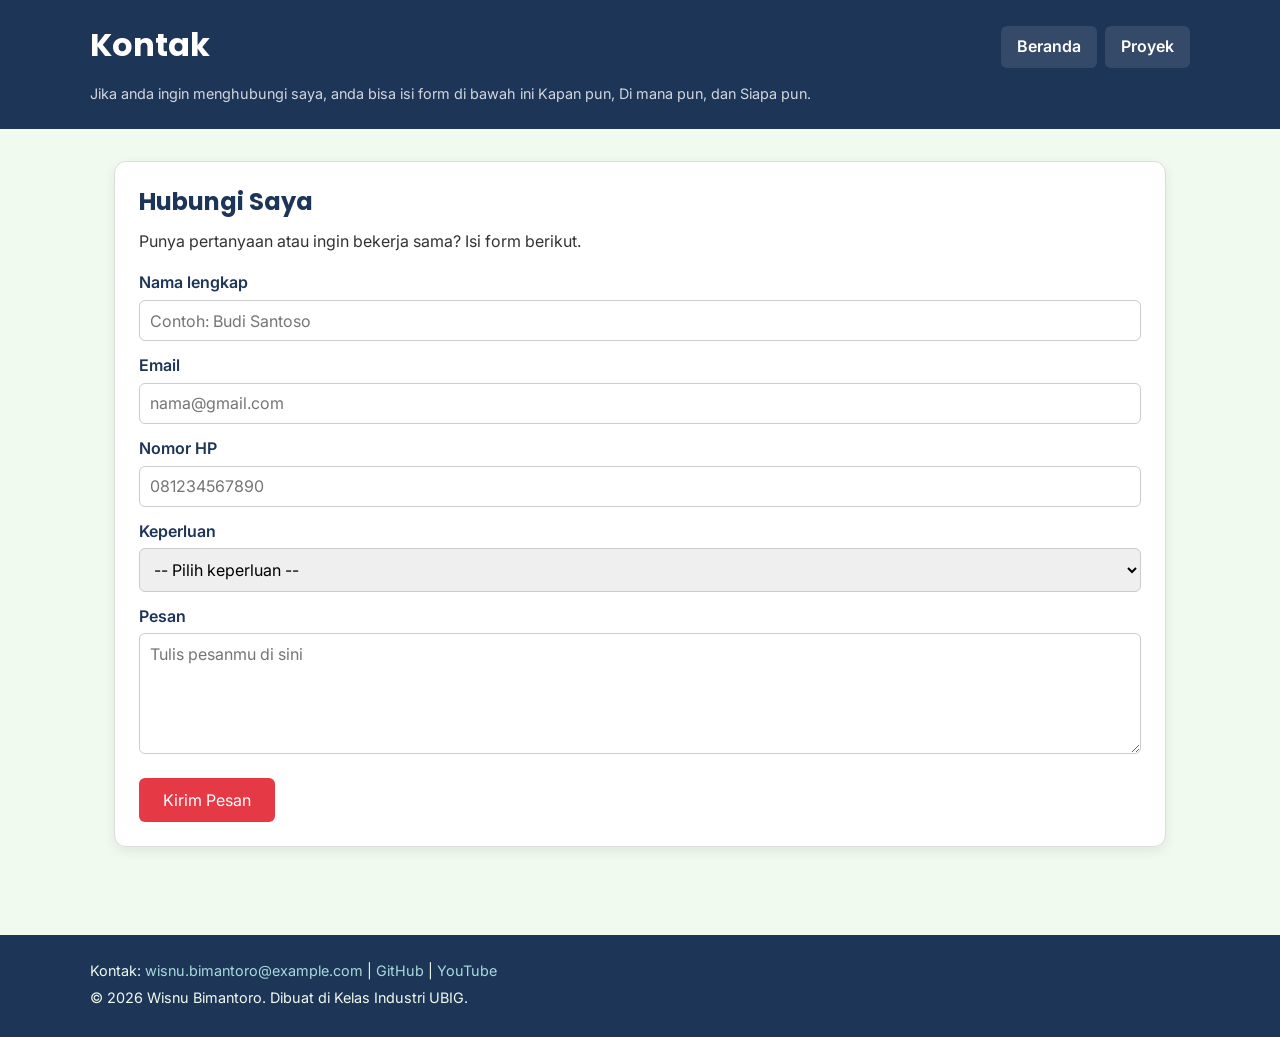
<file: kontak.html>
<!DOCTYPE html>
<html lang="id">
<head>
    <meta charset="UTF-8">
    <meta name="viewport" content="width=device-width, initial-scale=1.0">
    <title>Wisnu Bimantoro | Kontak</title>
    
    <link rel="preconnect" href="https://fonts.googleapis.com">
    <link rel="preconnect" href="https://fonts.gstatic.com" crossorigin>
    <link href="https://fonts.googleapis.com/css2?family=Inter:wght@400;600&family=Poppins:wght@600;700&display=swap" rel="stylesheet">
    
    <link rel="stylesheet" href="css/Web.css">
        <script src="js/latihan.js" defer></script>
</head>
<body>
    
    <header>
        <div class="container navbar">
            <h1>Kontak</h1>
              <p>Jika anda ingin menghubungi saya, anda bisa isi form di bawah ini Kapan pun, Di mana pun, dan Siapa pun.</p>
            <nav>
                <ul>
                    <li><a href="index.html">Beranda</a></li>
                    <li><a href="Proyek.html">Proyek</a></li>
                </ul>
            </nav>
        </div>
    </header>

   

    
    <main class="container">
        <section class="kartu">
            <h2>Hubungi Saya</h2>
            <p>Punya pertanyaan atau ingin bekerja sama? Isi form berikut.</p>
            
            <form>
                <label for="nama">Nama lengkap</label>
                <input type="text" id="nama" name="nama" placeholder="Contoh: Budi Santoso" required>

                <label for="email">Email</label>
                <input type="email" id="email" name="email" placeholder="nama@gmail.com" required>

                <label for="hp">Nomor HP</label>
                <input type="tel" id="hp" name="hp" placeholder="081234567890" required>

                <label for="keperluan">Keperluan</label>
                <select id="keperluan" name="keperluan" required>
                    <option value="">-- Pilih keperluan --</option>
                    <option value="bertanya">Bertanya</option>
                    <option value="kerja-sama">Kerja sama proyek</option>
                    <option value="lainnya">Lainnya</option>
                </select>

                <label for="pesan">Pesan</label>
                <textarea id="pesan" name="pesan" rows="5" cols="40" placeholder="Tulis pesanmu di sini" required></textarea>

                <button type="submit">Kirim Pesan</button>
            </form>
        </section>
    </main>

    
    <footer>
        <div class="container">
            <p>Kontak: <a href="mailto:wisnu.bimantoro67@example.com">wisnu.bimantoro@example.com</a> | <a href="https://github.com/Jamalcode-creative" target="_blank">GitHub</a> | <a href="https://www.youtube.com/@wisnubimantoro-e2p" target="_blank">YouTube</a></p>
            <p>&copy; 2026 Wisnu Bimantoro. Dibuat di Kelas Industri UBIG.</p>
        </div>
    </footer>
</body>
</html>
</file>
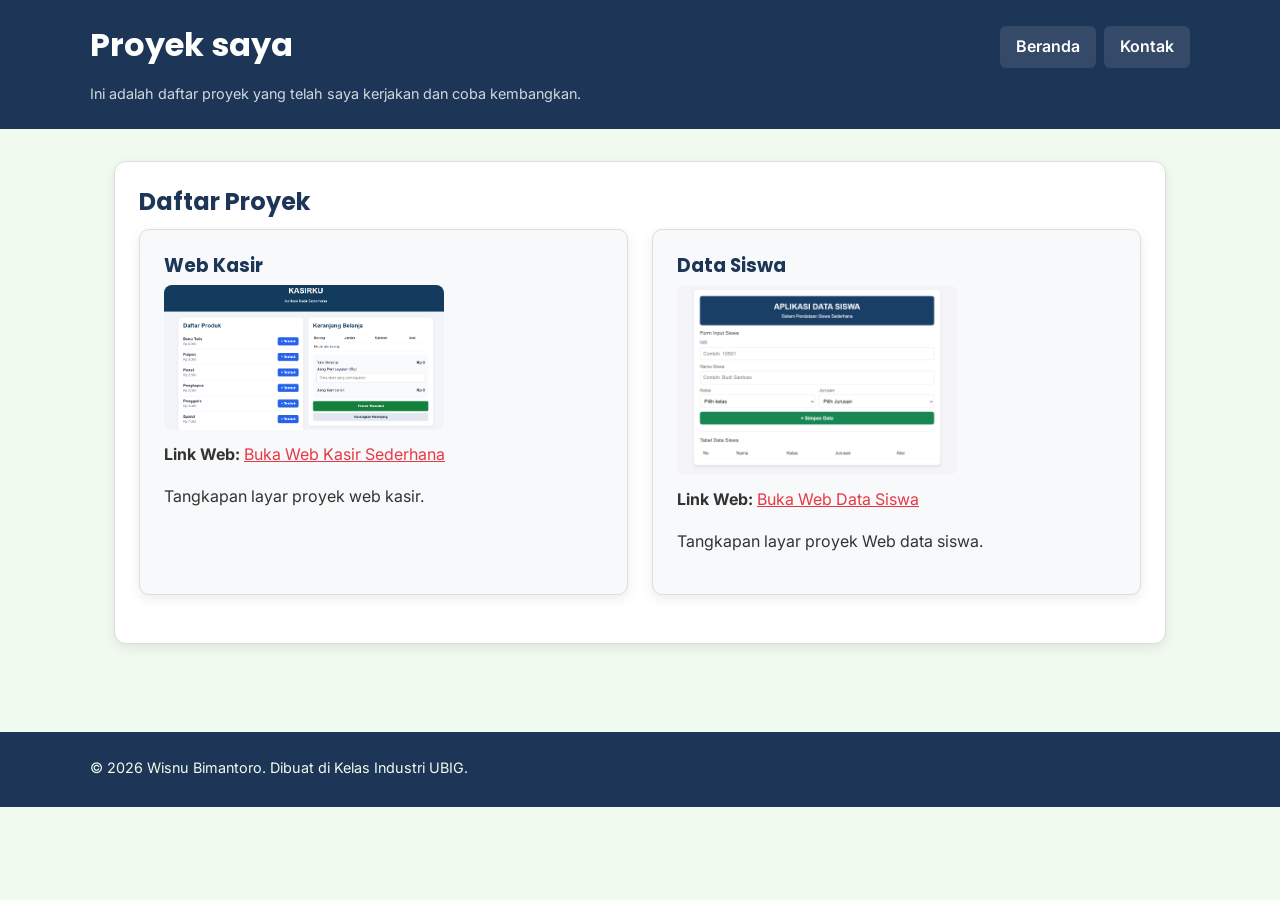
<file: proyek.html>
<!DOCTYPE html>
<html lang="id">
<head>
    <meta charset="UTF-8">
    <meta name="viewport" content="width=device-width, initial-scale=1.0">
    <title>Wisnu Bimantoro | Proyek</title>
    <link rel="preconnect" href="https://fonts.googleapis.com">
    <link rel="preconnect" href="https://fonts.gstatic.com" crossorigin>
    <link href="https://fonts.googleapis.com/css2?family=Inter:wght@400;600&family=Poppins:wght@600;700&display=swap" rel="stylesheet">
    
    <link rel="stylesheet" href="css/Web.css">
    <script src="js/latihan.js" defer></script>
</head>
<body>
   
    <header>
        <div class="container navbar">
            <h1 class="logo">Proyek saya</h1>
            <p>Ini adalah daftar proyek yang telah saya kerjakan dan coba kembangkan.</p>
            <nav>
                <ul>
                    <li><a href="index.html">Beranda</a></li>
                    <li><a href="Kontak.html">Kontak</a></li>
                </ul>
            </nav>
        </div>
    </header>

   
    <main class="container">
        <section class="kartu">
            <h2>Daftar Proyek</h2>

           
            <div class="daftar-kartu">

                <article class="kartu kartu-proyek">
                    <h3>Web Kasir</h3>
                    <img src="Web kasir.png" alt="Tangkapan layar proyek web kasir" width="280">
                    <p><strong>Link Web:</strong> <a href="http://127.0.0.1:5500/Web%20kasir.html" target="_blank" rel="noopener noreferrer">Buka Web Kasir Sederhana</a></p>
                    <p>Tangkapan layar proyek web kasir.</p>
                </article>

                <article class="kartu kartu-proyek">
                    <h3>Data Siswa</h3>
                    <img src="img/Data siswa.png" alt="Tangkapan layar data siswa" width="280">
                    <p><strong>Link Web:</strong> <a href="http://127.0.0.1:5500/Aplikasi%20Data%20Siswa.html" target="_blank" rel="noopener noreferrer">Buka Web Data Siswa</a></p>
                    <p>Tangkapan layar proyek Web data siswa.</p>
                </article>

            </div>
        </section>
    </main>

  
    <footer>
        <div class="container">
            <p>&copy; 2026 Wisnu Bimantoro. Dibuat di Kelas Industri UBIG.</p>
        </div>
    </footer>
</body>
</html>
</file>
<file: css/Web.css>
* {
    box-sizing: border-box;
    margin: 0;
    padding: 0;
}

img {
    max-width: 100%;
    height: auto;
    display: block;
}


body {
    font-family: "Inter", Arial, sans-serif;
    font-size: 1rem;
    line-height: 1.6;
    color: #333333;
    background-color: #F1FAEE;
}

h1, h2, h3 {
    font-family: "Poppins", Arial, sans-serif;
    color: #1D3557;
    line-height: 1.3;
}

h2 {
    margin-bottom: 0.75rem;
}

p, ul, ol {
    margin-bottom: 1rem;
    text-align: justify;
}



a {
    color: #E63946;
}


header {
    background-color: #1D3557;
    color: #FFFFFF;
    padding: 1.25rem 1.5rem;
}

header h1 {
    color: #FFFFFF;
    font-size: 1.5rem;
    margin-bottom: 0.25rem;
}

header  p {
    color: rgba(255, 255, 255, 0.8);
    font-size: 0.9rem;
    margin-bottom: 0.75rem;
}


nav ul {
    display: flex;
    flex-wrap: wrap;
    gap: 0.5rem;
    list-style: none;
    padding: 0;
    margin: 0;
}

nav a {
    display: inline-block;
    padding: 0.5rem 1rem;
    border-radius: 6px;
    color: #FFFFFF;
    font-weight: 600;
    text-decoration: none;
    background-color: rgba(255, 255, 255, 0.1);
}

nav a:hover {
    background-color: #E63946;
}


main {
    max-width: 1100px;
    margin: 0 auto;
    padding: 1.5rem 1rem;
}

.container {
    width: 100%;
    max-width: 1100px;
    margin: 0 auto;
}

.navbar {
    display: flex;
    flex-wrap: wrap;
    align-items: center;
    justify-content: space-between;
    gap: 0.75rem 1rem;
}

.navbar h1 {
    order: 1;
}

.navbar nav {
    order: 2;
}

.navbar > p {
    order: 3;
    flex: 1 1 100%;
    margin-bottom: 0;
}


    
.kartu {
    background-color: #FFFFFF;
    padding: 1.25rem;
    margin-bottom: 1.5rem;
    border: 1px solid #DDDDDD;
    border-radius: 12px;
    box-shadow: 0 4px 12px rgba(0, 0, 0, 0.08);
}

.tombol-proyek {
    display: block;
    width: fit-content;
    margin: 0 auto 1rem;
    padding: 0.75rem 1.5rem;
    border-radius: 6px;
    background-color: #E63946;
    color: #FFFFFF;
    font-weight: 600;
    text-decoration: none;
}

.tombol-proyek:hover {
    background-color: #d90429;
}

.daftar-kartu {
    display: flex;
    flex-wrap: wrap;
    gap: 1.5rem;
    margin-bottom: 1.5rem;
}

.daftar-kartu .kartu {
    flex: 1 1 260px;   
    margin-bottom: 0;
}


figure {
    margin-bottom: 1rem;
}

.kartu-proyek {
    background-color: #F8F9FA;
    border: 1px solid #DDDDDD;
    border-radius: 10px;
    padding: 1rem;
    margin-bottom: 1rem;
}

.kartu-proyek img {
    border-radius: 8px;
    margin-bottom: 0.75rem;
    width: 100%;
    max-width: 280px;
}

.kartu-proyek h3 {
    margin-bottom: 0.4rem;
}


table {
    width: 100%;
    border-collapse: collapse;
    margin-top: 0.5rem;
}

caption {
    font-weight: 600;
    text-align: left;
    margin-bottom: 0.5rem;
    color: #1D3557;
}

th, td {
    border: 1px solid #CCCCCC;
    padding: 0.5rem 0.75rem;
    text-align: left;
}

th {
    background-color: #1D3557;
    color: #FFFFFF;
}

tr:nth-child(even) {
    background-color: #f4f7fb;
}


label {
    display: block;
    font-weight: 600;
    color: #1D3557;
    margin-top: 0.75rem;
    margin-bottom: 0.25rem;
}
input, select, textarea {
    width: 100%;
    max-width: 28rem;
    padding: 0.6rem;
    border: 1px solid #CCCCCC;
    border-radius: 6px;
    font-family: inherit;
    font-size: 1rem;
}

input:focus, select:focus, textarea:focus {
    outline: 2px solid #457B9D;
    border-color: #457B9D;
}

button {
    margin-top: 1rem;
    padding: 0.75rem 1.5rem;
    border: none;
    border-radius: 6px;
    background-color: #E63946;
    color: #FFFFFF;
    font-family: inherit;
    font-size: 1rem;
  
    cursor: pointer;
}

button:hover {
    background-color: #d90429;
}


footer {
    background-color: #1D3557;
    color: #F1FAEE;
    text-align: center;
    padding: 1.5rem;
    margin-top: 2rem;
}

footer p {
    margin-bottom: 0.25rem;
    font-size: 0.9rem;
    overflow-wrap: anywhere;
}

footer a {
    color: #A8DADC;
    text-decoration: none;
}

footer a:hover {
    color: #FFFFFF;
    text-decoration: underline;
}


@media (min-width: 768px) {
    
    header {
        padding: 1.5rem 2rem;
    }

    header h1 {
        font-size: 2rem;
    }

    main {
        padding: 2rem 1.5rem;
    }

    .kartu {
        padding: 1.5rem;
    }

    figure img {
        width: 180px;
        height: 180px;
    }

    table {
        font-size: 1rem;
    }

    input, select, textarea {
        max-width: 100%;
    }
}

.profil-hero {
    padding: 2rem 0 3rem;
    margin-bottom: 1.5rem;
}

.profil-hero .profil-isi {
    display: flex;
    flex-direction: row;
    align-items: center;
    gap: 3rem;
}

.profil-hero figure {
    flex: 0 0 190px;
    margin: 0;
}

.profil-hero figure img {
    width: 190px;
    height: 260px;
    margin: 0 auto;
    border: 3px solid #9b2626;
    border-radius: 50%;
    object-fit: cover;
}

.profil-hero .perkenalan {
    flex: 1;
    margin-bottom: 0;
    text-align: left;
}

.profil-hero .tombol-proyek {
    display: inline-block;
    margin: 1rem 0 0;
}

@media (max-width: 767px) {
    header {
        padding: 1rem;
    }

    .profil-hero .profil-isi {
        gap: 1.5rem;
    }

    .profil-hero figure {
        flex-basis: 150px;
    }

    .profil-hero figure img {
        width: 150px;
        height: 220px;
    }
}

@media (max-width: 520px) {
    header h1 {
        font-size: 1.3rem;
    }

    main {
        padding: 1rem 0.75rem;
    }

    .kartu {
        padding: 1rem;
    }

    .profil-hero {
        padding: 1.5rem 0;
    }

    .profil-hero .profil-isi {
        flex-direction: column;
        align-items: stretch;
        gap: 1rem;
    }

    .profil-hero figure {
        flex-basis: auto;
        width: 100%;
    }

    .profil-hero figure img {
        width: 140px;
        height: 210px;
    }

    nav a {
        padding: 0.5rem 0.75rem;
    }
}
</file>
